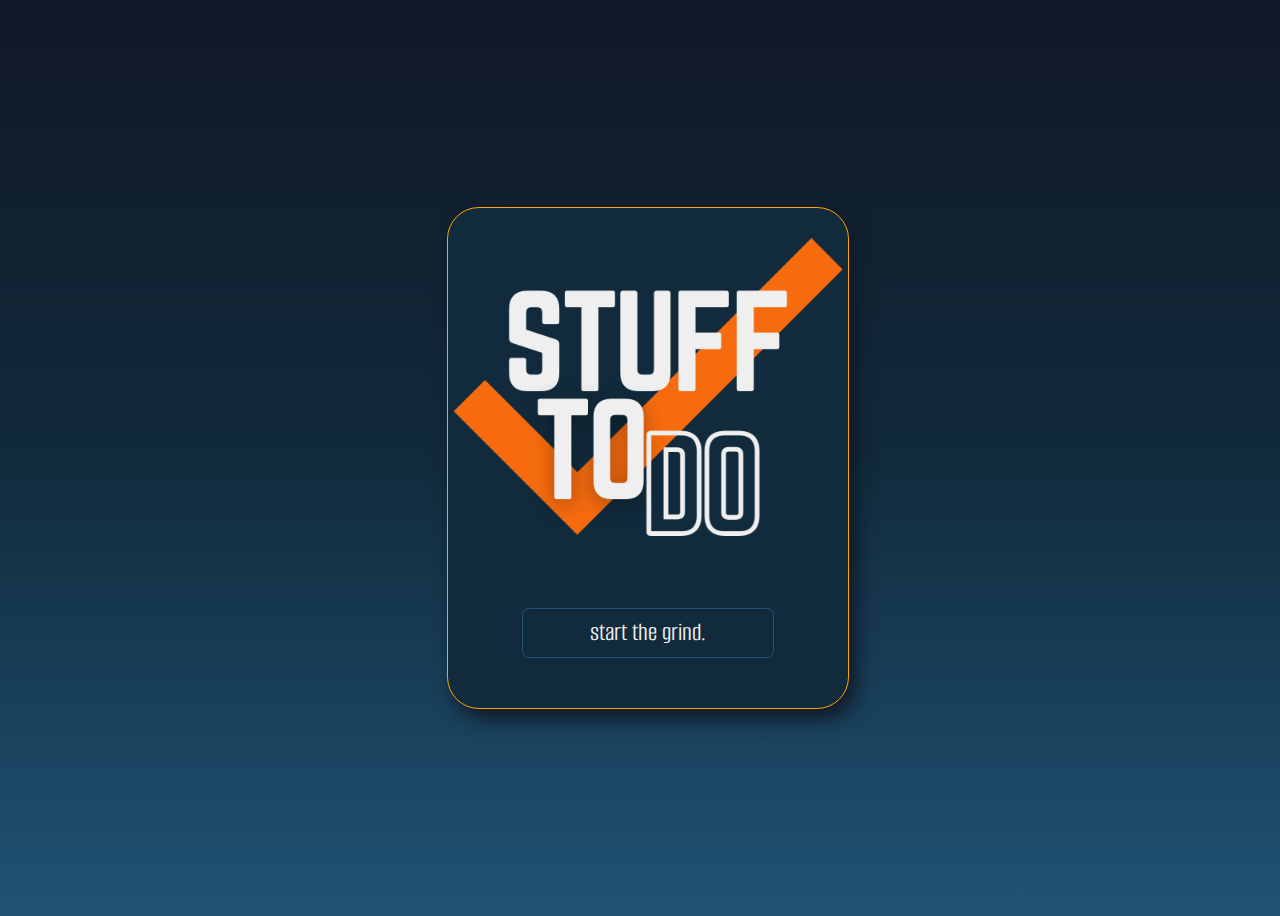
<file: index.html>
<!DOCTYPE html>
<html lang="en">
<head>
	<meta charset="UTF-8">
	<meta http-equiv="X-UA-Compatible" content="IE=edge">
	<meta name="viewport" content="width=device-width, initial-scale=1.0">
	<title>STUFF TO DO: To-Do List Made Easy</title>
	<link href='https://fonts.googleapis.com/css?family=Alumni Sans' rel='stylesheet'>
	<link href='https://fonts.googleapis.com/css?family=Eczar' rel='stylesheet'>
	<link rel="stylesheet" href="../css/index-style.css" />
</head>
<body>

	<div id="logo-box">
		<img src="../resources/logo.png" alt="Stuff-to-Do Logo" width="400" height="400" id="logo">
		<a href="your-stuff.html" id="start">start the grind.</a>
	</div>

	

</body>
</html>
</file>
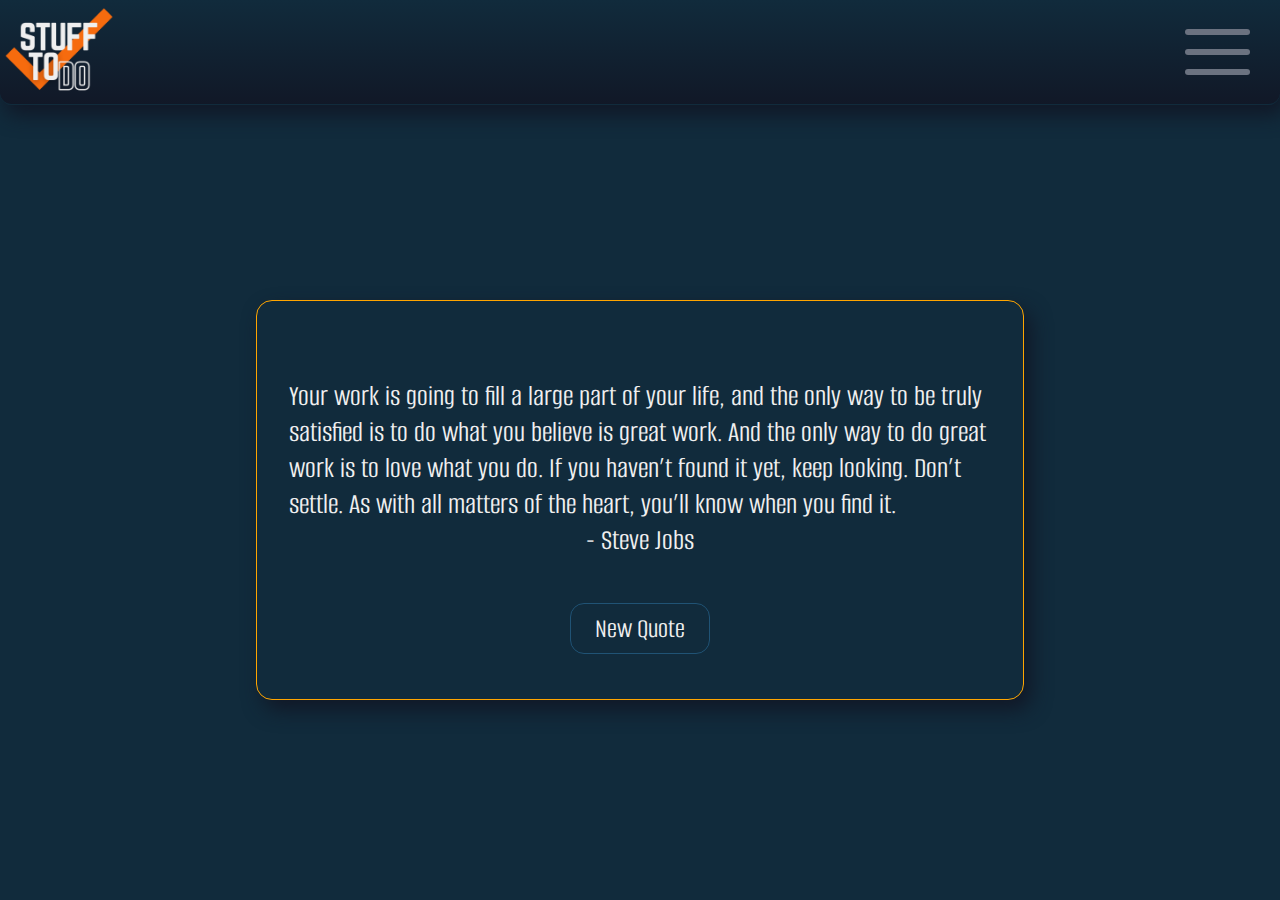
<file: html/get-motivated.html>
<!DOCTYPE html>
<html lang="en">
<head>
	<meta charset="UTF-8">
	<meta http-equiv="X-UA-Compatible" content="IE=edge">
	<meta name="viewport" content="width=device-width, initial-scale=1.0">
	<title>STUFF TO DO: To-Do List Made Easy</title>
	<link href='https://fonts.googleapis.com/css?family=Alumni Sans' rel='stylesheet'>
	<link rel="stylesheet" href="../css/styles.css">
	<link rel="stylesheet" href="../css/get-motivated-style.css">
</head>

<body>
	<nav class="nav">
            <div class="logo">
				<img src="../resources/logo.png" alt="logo" width="110" height="110">
			</div>

			<div class="menu-access">
					<input id="menu-check" type="checkbox"/>
					<div class="hamburger">
						<span class="line line1"></span>
						<span class="line line2"></span>
						<span class="line line3"></span>
					</div>
					<div class="menu-items">
						<a href="your-stuff.html">Your List</a>
						<a href="get-motivated.html">Get Motivated</a>
                        <a href="index.html" id="sign-out">Sign Out</a>
					</div>
			</div>
    </nav>
	
	<main class="motivation">
		<div id="quote-box">
			<p id="quote-text"></p>
			<p id="source-text"></p>
			<button id="new-quote-button">New Quote</button>
		</div>
	</main>

<script src="../scripts/motivation.js"></script>
</body>
</html>
</file>
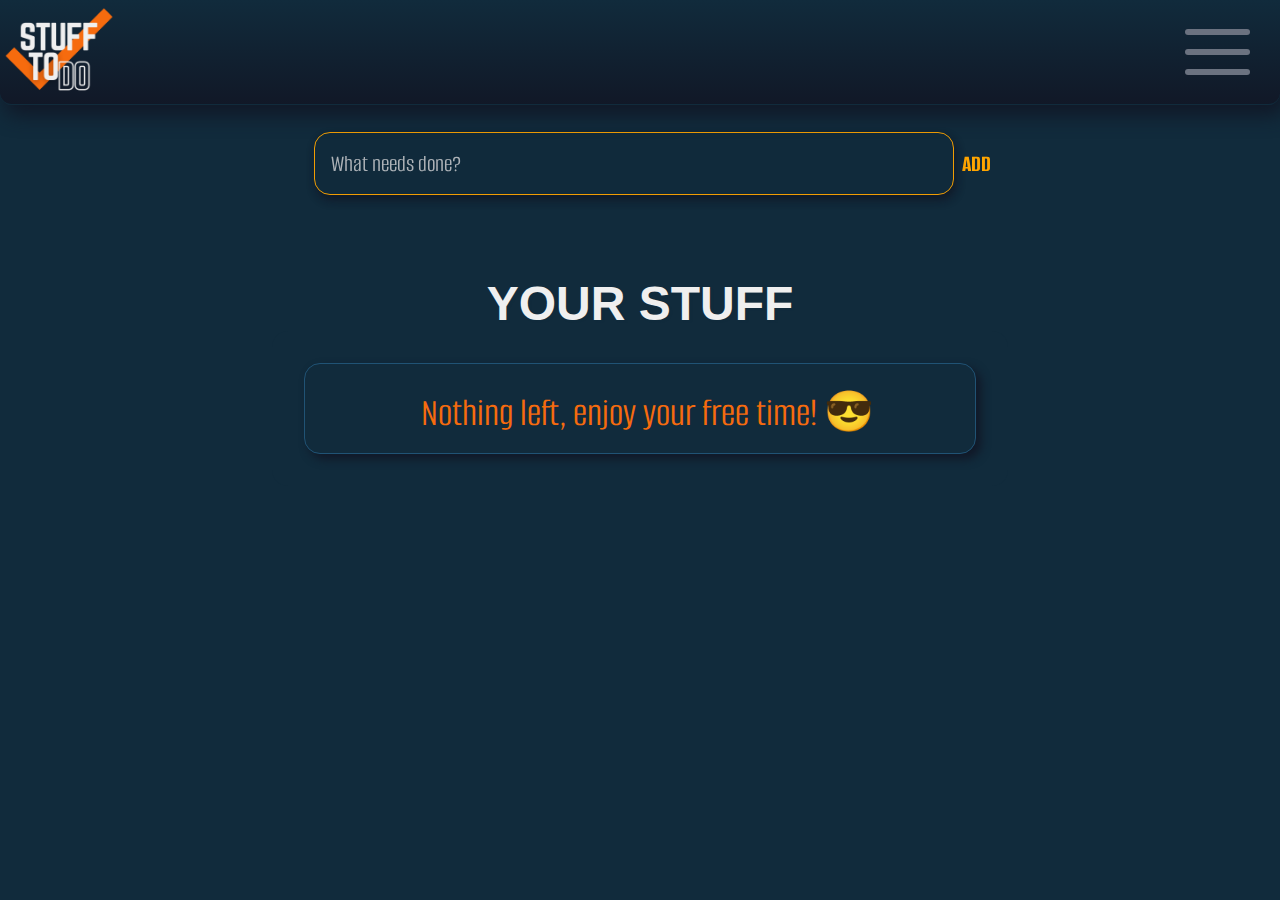
<file: html/your-stuff.html>
<!DOCTYPE html>
<html lang="en">
<head>
	<meta charset="UTF-8">
	<meta http-equiv="X-UA-Compatible" content="IE=edge">
	<meta name="viewport" content="width=device-width, initial-scale=1.0">
	<title>STUFF TO DO: To-Do List Made Easy</title>
	<link href='https://fonts.googleapis.com/css?family=Alumni Sans' rel='stylesheet'>
	<link href='https://fonts.googleapis.com/css?family=Eczar' rel='stylesheet'>
	<link rel="stylesheet" href="../css/styles.css" />
</head>
<body>

	<nav class="nav">

            <div class="logo">
                <img src="../resources/logo.png" alt="logo" width="110" height="110">
            </div>

			<div class="menu-access">
				<input id="menu-check" type="checkbox"/>
					<div class="hamburger">
						<span class="line line1"></span>
						<span class="line line2"></span>
						<span class="line line3"></span>
					</div>
					<div class="menu-items">
						<a href="your-stuff.html">Your List</a>
						<a href="get-motivated.html">Get Motivated</a>
                        <a href="index.html" id="sign-out">Sign Out</a>
					</div>
			</div>
    </nav>
	
	<main>
		<div id="task-entry">
			<form id="new-task-form">
				<input 
					type="text" 
					name="new-task-input" 
					id="new-task-input" 
					placeholder="What needs done?" />
				<input 
					type="submit"
					id="new-task-submit" 
					value="Add" />
			</form>
		</div>

		<section class="task-list" id="task-list">
			<h2>Your Stuff</h2>

			<div id="tasks">

				<!----- THIS WAS USED BEFORE JAVASCRIPT IMPLEMENTATION TO PLAY WITH FORMAT------- 
					 
					<div class="task">

					<div class="check">
						<input type="checkbox" name="cb" id="cb"/>	 
					</div>

					 <div class="content">
						<input 
							type="text" 
							class="text" 
							value="A new task"
							readonly>
					</div>
					<div class="actions">
						<button class="edit">Edit</button>
						<button class="delete">Delete</button>
					</div>
				</div> -->

			</div>
		</section>
	</main>

	<!-- All scripts associated with my project (2 for react, and one is my main function script) -->
	<script src="../scripts/main.js"></script>

</body>
</html>
</file>
<file: css/index-style.css>
:root {
    /*Start of palette*/
    --bluebase: #112B3C;
    --blue2: #205375;
    --orange: #F66B0E;
    --brightorange: #FFA500FF;
    --ice: #EFEFEF;
    /*End of palette*/

    /*Secondary Colors*/
    --dark: #374151;
    --darker: #1F2937;
    --darkest: #111827;
    --gray: #6B7280;
    --lightgray: #b8bbbf;
    --light: #eee;
    --blue: #0df8fc;
    --red: #fa0702;
}


body {
    background-image: linear-gradient(to bottom, var(--darkest), var(--bluebase), var(--blue2));
    background-color: var(--bluebase);
    background-size: cover;
    background-repeat: no-repeat;
    display: flex;
    height: 100vh;
    width: 100vw;
    flex-direction: row;
    justify-content: center;
}


#logo-box {
    margin-top: auto;
    margin-bottom: auto;
    border: 1px solid var(--brightorange);
    box-shadow: 7px 10px 20px var(--darkest);
    border-radius: 2rem;
    display: flex;
    height: 500px;
    width: 400px;
    background: var(--bluebase);
    flex-direction: column;
    z-index: 0;
}

#start {
    width: 250px;
    font-size: 26px;
    font-family: 'Alumni Sans', sans-serif;
    line-height: 3rem;
    text-decoration: none;
    border-radius: .25em;
    color: var(--ice);
    border: 1px solid var(--blue2);
    box-shadow: black;
    transition: .2s ease-in-out;
    text-align: center;
    margin-left: auto;
    margin-right: auto;
}

#logo {
    margin-left: auto;
    margin-right: auto;
}

#start:hover {
    background: var(--blue2);
}
</file>
<file: css/styles.css>
@import url('https://fonts.googleapis.com/css2?family=Mr+Dafoe&display=swap');
@import url('https://fonts.googleapis.com/css2?family=Exo:wght@900&display=swap');
@import url('https://fonts.googleapis.com/css?family=Pirata+One|Rubik:900');

:root {
    /*Start of palette*/
    --bluebase: #112B3C;
    --blue2: #205375;
    --orange: #F66B0E;
    --ice: #EFEFEF;
    --brightorange: #FFA500FF;
    /*End of palette*/

    --dark: #374151;
    --darker: #1F2937;
    --darkest: #111827;
    --gray: #6B7280;
    --lightgray: #b8bbbf;
    --light: #eee;
    --blue: #0df8fc;
    --red: #fa0702;
}

* {
    box-sizing:border-box;
    margin: 0;
    font-family: 'Alumni Sans', sans-serif;
}

input, button {
    appearance: none;
    border: none;
    outline: none;
    background: none;
}


body {
    display: flex;
    margin-left: auto;
    min-height: 100vh;
    min-width: 100vw;
    background-color: var(--bluebase);
}

.nav {
    width: 100%;
    height: 105px;
    background-image: linear-gradient(to bottom, var(--bluebase), var(--darkest));
    border-bottom-left-radius: .75em;
    border-bottom-right-radius: .75em;
    border-bottom: 1px solid var(--bluebase);
    box-shadow: 5px 10px 20px var(--darkest);
    position: fixed;
    text-align: left;
    z-index: 4;
}

.nav div.logo {
    float: left;
    width: auto;
    height: auto;
    padding-left: .25rem;
    z-index: 1;
}

.nav .menu-access {
    display: flex;
    margin: 0 auto;
    float: right;
    height: 1px;
    min-width: 90px;
    z-index: 4;
}

.nav label {
    height: 90px;
    width: 90px;
    z-index: 5;
}

.nav .hamburger {
    line-height: 20px;
    margin-top: 1.25rem;
    position: fixed;
    top: 1px;
    right: 20px;
    z-index: 7;
    width: 75px;
    height: 75px;
}

.nav .hamburger .line {
    display: inline-block;
    height: 6px;
    width: 65px;
    border-radius: 6px;
    background: var(--gray);
  }

  .nav .hamburger .line1 {
    transform-origin: 0% 0%;
    transition: transform 0.4s ease-in-out;
  }
  
  .nav .hamburger .line2 {
    transition: transform 0.2s ease-in-out;
  }
  
  .nav .hamburger .line3 {
    transform-origin: 0 100%;
    transition: transform 0.4s ease-in-out;
  }

.nav .menu-items {
    list-style: none;
    background-image: linear-gradient(to bottom, var(--bluebase), var(--darkest));
    box-shadow: 0 10px 20px var(--bluebase);
    border-radius: 1rem;
    border-bottom: 1px solid var(--orange);
    border-left: 1px solid var(--orange);
    border-right: 1px solid var(--orange);
    height: 85vh;
    width: 100vw;
    display: flex;
    margin-top: -2rem;
    transform: translateY(-1000px);
    flex-direction: column;
    transition: transform .6s ease-in-out;
    text-align: center;
    opacity: .985;
    z-index: 3;
}

.nav .menu-items a {
    margin: auto auto 2rem;
    font-size: 1.5rem;
    font-weight: 500;
    text-decoration: none;
    color: var(--lightgray);
    opacity: .95;
    transition: .3s ease-in-out;
}

.nav .menu-items li #sign-out {
    text-decoration: none;
    font-weight: 400;
    color: var(--lightgray);
    opacity: .95;
    transition: .3s ease-in-out;
}

.nav .menu-items a:hover {
    color: var(--orange);
}

.nav .menu-items #sign-out:hover {
    color: crimson;
}

.nav .menu-access input#menu-check {
    position: absolute;
    display: block;
    height: 75px;
    width: 75px;
    top: 10px;
    right: 20px;
    z-index: 8;
    opacity: .5;
    cursor: pointer;
}

.nav .menu-access input#menu-check:checked~.menu-items {
    transform: translateY(-90px);
}

.nav .menu-access input#menu-check:checked~.hamburger .line1 {
    transform: rotate(40deg);
    background: var(--orange);
}

.nav .menu-access input#menu-check:checked~.hamburger .line2 {
    transform: scale(0);
    background: var(--orange);
}

.nav .menu-access input#menu-check:checked~.hamburger .line3 {
    transform: rotate(-40deg);
    background: var(--orange);
}

div#task-entry {
    z-index: 2;
    position: fixed;
    display: flex;
    margin: .5rem auto auto 4.5vw;
    max-width: 500px;
}

#new-task-form {
    display: flex;
    margin: 1.5rem auto auto;
}

#new-task-input {
    display: flex;
    border-radius: 1rem;
    border: 1px solid var(--brightorange);
    background-color: var(--bluebase);
    box-shadow: 2px 5px 10px var(--darkest);
    opacity: .945;
    width: 50vw;
    min-width: 300px;
    padding: 1rem;
    color: var(--light);
    font-size: 1.5rem;
}

#new-task-input::placeholder {
    color: var(--lightgray);
}
#new-task-submit {
    font-size: 1.5rem;
    font-weight: 700;
    text-transform: uppercase;
    padding-left: .5rem;
    color: var(--brightorange);
    cursor: pointer;
    transition: 0.4s;
}

#new-task-submit:hover {
    color: var(--ice);
}

#new-task-submit:active{
    opacity: 0.6;
}

main {
    flex: auto;
    max-width: 60vw;
    min-width: 450px;
    margin-top: 100px;
    margin-left: auto;
    margin-right: auto;
}

.task-list {
    padding: 1rem;
}

main h2 {
    text-align: center;
    padding-top: 0;
    font-family: "Avenir Next", sans-serif;
    text-transform: uppercase;
    font-size: 3rem;
    color: var(--ice);
    text-shadow: 2px 2px 1px var(--bluebase);
    margin: 10rem auto 0;
}

#tasks {
    padding: 1rem;
    background: var(--bluebase);
    border-radius: 1rem;
}

#tasks .task {
    display: flex;
    justify-content: space-around;
    background-color: var(--bluebase);
    border: 1px solid var(--blue2);
    box-shadow: 5px 5px 10px var(--darkest);
    padding: 1rem;
    border-radius: 1rem;
    margin: 1rem;
    transition: transform 1.2s;
}

.task input[type="checkbox"] {
    padding: 1rem;
    cursor: pointer;
    appearance: none;
    background-color: var(--bluebase);
    margin: 0;
    width: 1em;
    height: 1em;
    border: .2em solid #1561ab;
    border-radius: 0.15em;
    transform: translateY(-0.075em);
    display: grid;
    z-index: 0;
    place-content: center;
    transition: 0.3s;
}

.task input[type="checkbox"]:hover {
    border: 0.2em solid var(--blue);
}

.task input[type="checkbox"]::before {
    content: "";
    width: 1em;
    height: 1em;
    transform: scale(0);
    transition: 120ms transform ease-in-out;
    box-shadow: inset 1em 1em var(--orange);
    transform-origin: bottom left;
    clip-path: polygon(14% 44%, 0 65%, 50% 100%, 100% 16%, 80% 0%, 43% 62%);
}

.task input[type="checkbox"]:checked::before {
    transform: scale(1);
} 

.task .content {
    flex: 1 1 0;
}

.task .content .text {
    color: var(--ice);
    font-size: 1.25rem;
    width: 100%;
    transition: 0.4s;
    padding-left: 1rem;
    padding-top: 8px
}

.task .content .text:not(:read-only) {
    color: var(--blue);
}

.task .actions {
    display: flex;
    margin: 0 -0.5rem;
}

.task .actions button {
    cursor: pointer;
    margin: 0 0.5rem;
    font-size: 1.125rem;
    font-weight: 700;
    text-transform: uppercase;
    transition: 0.4s;
    opacity: 0.5;
}

.task .actions .edit {
    color: var(--orange);
    text-shadow: 1px 1px 1px black;
}

.task .actions .edit:hover {
    opacity: 1;
}

.task .actions .delete {
    color: crimson;
    text-shadow: 1px 1px 1px black;
}

.task .actions .delete:hover {
    opacity: 1;
}

.removed {
    transform: rotateY(180deg) rotateX(180deg) translateX(100vw) translateY(50vh);
}
</file>
<file: css/get-motivated-style.css>
.motivation {
    margin-left: auto;
    margin-right: auto;
    display: flex;
    flex-direction: column;
    justify-content: center;
    align-items: center;
}

#quote-box {
    display: flex;
    flex-direction: column;
    align-items: center;
    justify-content: center;
    width: 100%;
    height: 50%;
    border: 1px solid var(--brightorange);
    border-radius: 1rem;
    box-shadow: 7px 10px 20px var(--darkest);
    padding: 2rem;
}

#quote-text, #source-text {
    color: var(--ice);
    font-family: "Alumni Sans", sans-serif;
    font-size: 30px;
}

#source-text {
    margin-bottom: 4rem;
}

#new-quote-button {
    border: 1px solid var(--blue2);
    background: var(--bluebase);
    font-size: 28px;
    border-radius: .5em;
    padding: .5rem 1.5rem .5rem 1.5rem;
    color: var(--ice);
    transition: .3s ease-in-out;
    position: fixed;
    margin-top: 16rem;
    cursor: pointer;
}

#new-quote-button:hover {
    background: var(--blue2);
}
</file>
